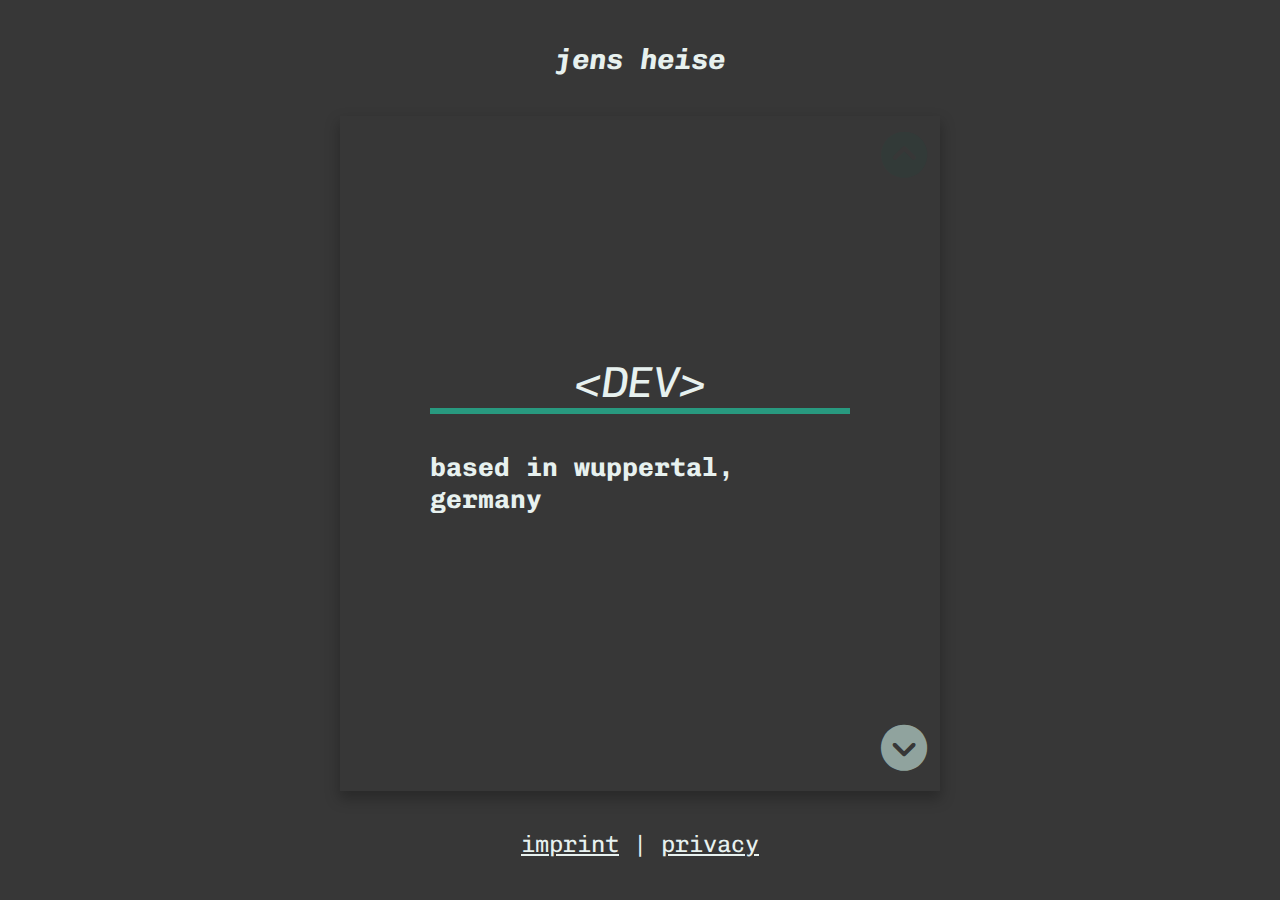
<file: index.html>
<!DOCTYPE html>
<html lang="en">
    <head>
        <title>jens heise - web dev</title>
        <meta name="viewport" content="width=device-width, initial-scale=1" />
        <link rel="stylesheet" href="./style.css" />
        <link rel="stylesheet" href="./fontawesome/css/fontawesome.min.css" />
        <link rel="stylesheet" href="./fontawesome/css/brands.min.css" />
        <link rel="stylesheet" href="./fontawesome/css/solid.min.css" />
    </head>
    <body>
        <header>
            <h1 class="title target-link" data-target="dev">jens heise</h1>
        </header>
        <div class="content-wrapper">
            <main class="content">
                <div id="dev" class="box">
                    <section class="center">
                        <h2>&lt;DEV&gt;</h2>
                        <h4>based in wuppertal, germany</h4>
                        <p></p>
                    </section>
                </div>
                <div id="student" class="box">
                    <section class="center">
                        <h2>&lt;STUDENT&gt;</h2>
                        <h4>constantly exploring</h4>
                        <p>
                            i'm currently on the way to my bachelor's degree.
                            <br/>
                            <br/>
                            i've always loved to experiment with new technologies and still do to this day.
                        </p>
                        <section class="logos">
                            <a target="_blank" href="https://rust-lang.org"><i class="logo fa-brands fa-rust"></i></a>
                            <a target="_blank" href="https://vuejs.org"><i class="logo fa-brands fa-vuejs"></i></a>
                            <a target="_blank" href="https://docker.com"><i class="logo fa-brands fa-docker"></i></a>
                        </section>
                    </section>
                </div>
                <div id="web-dev" class="box">
                    <section class="center">
                        <h2>&lt;WEB DEV&gt;</h2>
                        <p>
                            i'm working as a backend developer at <a target="_blank" href="https://web-fabric.de">web fabric gmbh</a>
                        </p>
                        <section class="logos">
                            <a target="_blank" href="https://php.net"><i class="logo fa-brands fa-php"></i></a>
                            <a target="_blank" href="https://symfony.com"><i class="logo fa-brands fa-symfony"></i></a>
                            <a target="_blank" href="https://shopware.com"><i class="logo fa-brands fa-shopware"></i></a>
                            <a target="_blank" href="https://developer.mozilla.org/en-US/docs/Web/JavaScript"><i class="logo fa-brands fa-square-js"></i></a>
                        </section>
                    </section>
                </div>
                <div id="contact" class="box">
                    <section class="center">
                        <h2>&lt;CONTACT&gt;</h2>
                        <p>
                            say hello at <a href="mailto:web@jensheise.com">web@jensheise.com</a>
                        </p>
                    </section>
                </div>
                <div id="imprint" class="box">
                    <section class="center">
                        <h2>&lt;IMPRINT&gt;</h2>
                        <p>
                            jens heise<br/>
                            <span class="small"><a href="mailto:web@jensheise.com">web@jensheise.com</a></span>
                            <hr/>
                            <span class="small">friedrich-engels-allee 332</span>
                            <span class="small">42283 wuppertal</span>
                        </p>
                    </section>
                </div>
                <div id="privacy" class="box">
                    <section class="center">
                        <h2>&lt;PRIVACY&gt;</h2>
                        <p>
                            this site does not use any cookies or advanced tracking methods.<br/>
                            all pretty much down-to-earth stuff and nothing third party except hosting.<br/>
                            however, if you're concerned please see the <a href="./privacy_policy.html">privacy policy</a>.
                        </p>
                    </section>
                </div>
            </main>
            <div class="arrows">
                <div class="arrow arrow-up">
                    <i class="fa-solid fa-circle-chevron-up"></i>
                </div>
                <div class="arrow arrow-down">
                    <i class="fa-solid fa-circle-chevron-down"></i>
                </div>
            </div>
        </div>
        <footer>
            <section class="links">
                <a class="target-link" data-target="imprint">imprint</a>
                <span class="spacer">|</span>
                <a class="target-link" data-target="privacy">privacy</a>
            </section>
        </footer>
        <script type="text/javascript" src="./main.js"></script>
    </body>
</html>
</file>
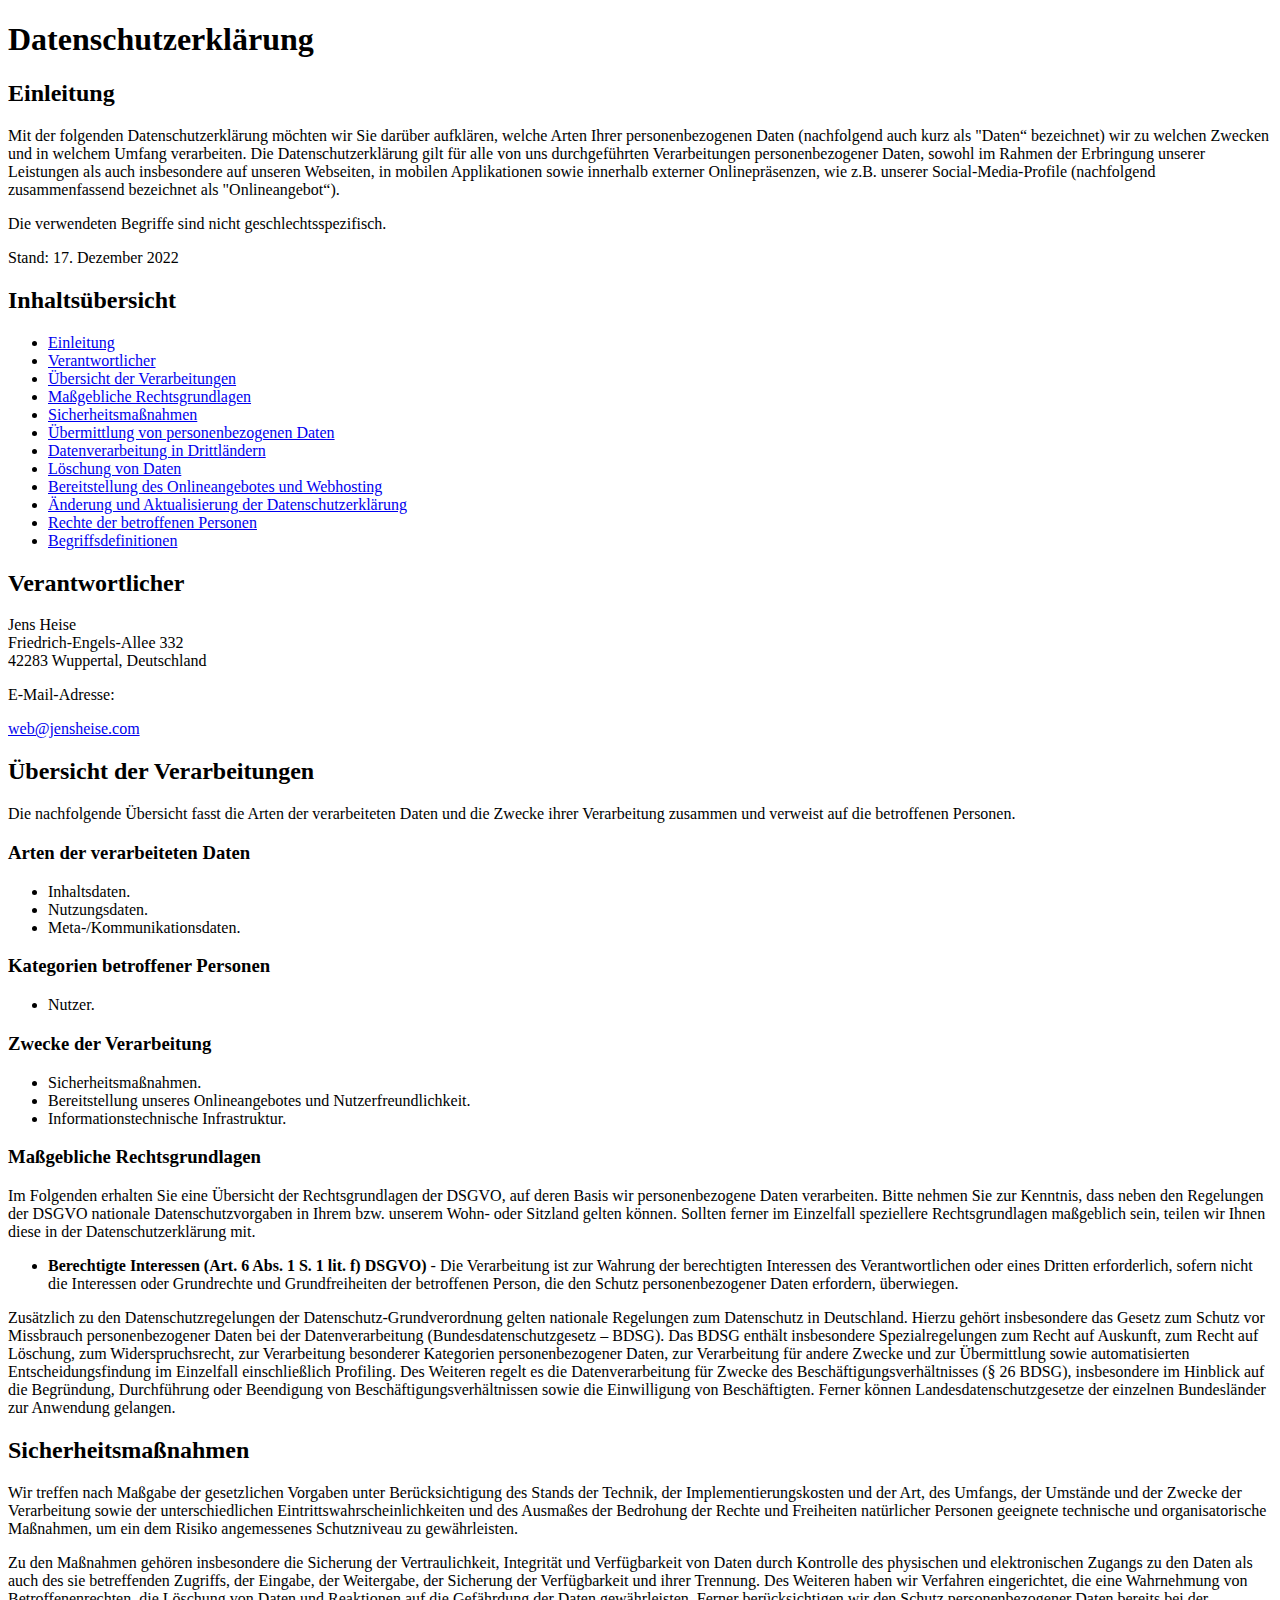
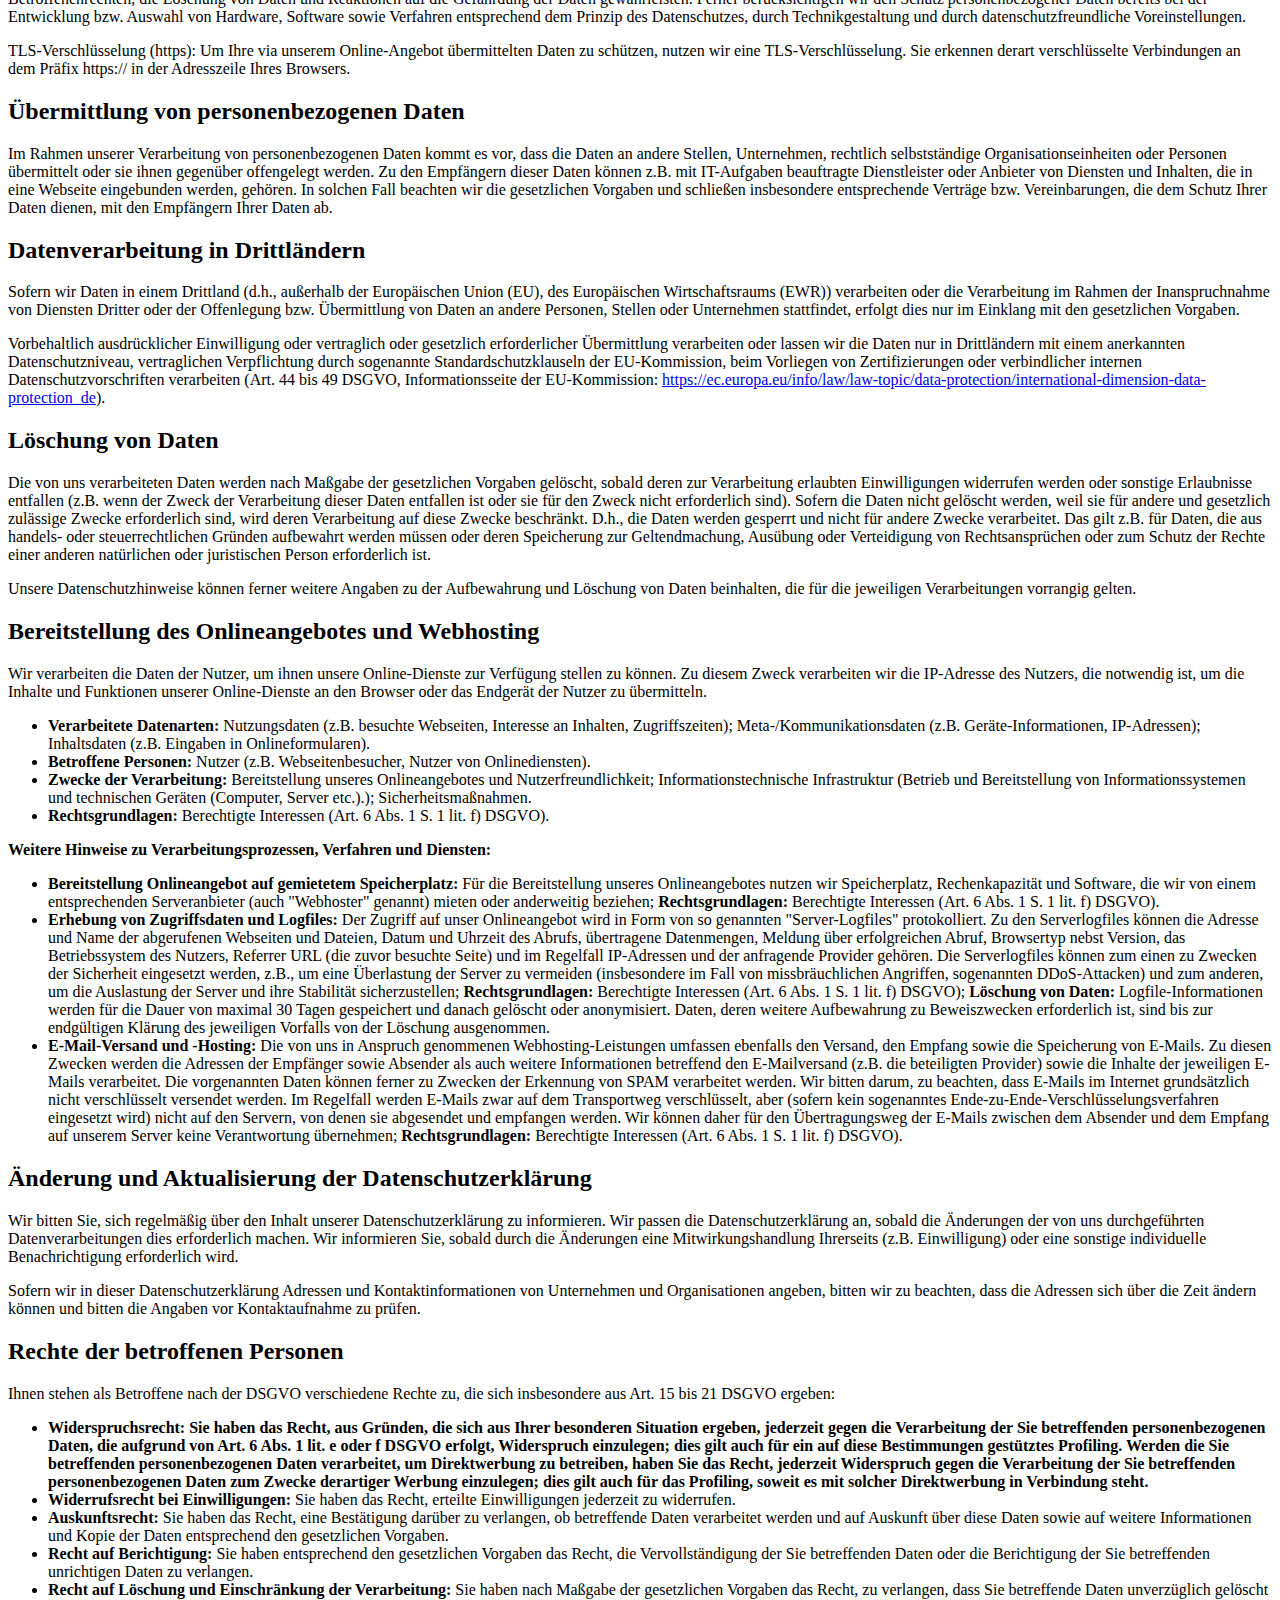
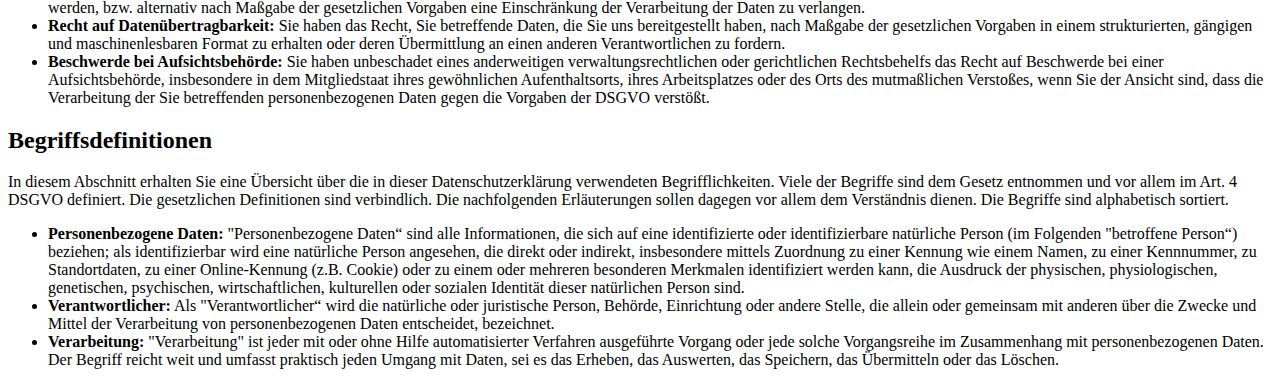
<file: privacy_policy.html>
<!DOCTYPE html>
<html lang="de">
    <head>
        <title>jens heise - privacy policy</title>
    </head>
    <body>
        <h1>Datenschutzerklärung</h1>
        <h2 id="m14">Einleitung</h2>
        <p>Mit der folgenden Datenschutzerklärung möchten wir Sie darüber aufklären, welche Arten Ihrer personenbezogenen Daten (nachfolgend auch kurz als "Daten“ bezeichnet) wir zu welchen Zwecken und in welchem Umfang verarbeiten. Die Datenschutzerklärung gilt für alle von uns durchgeführten Verarbeitungen personenbezogener Daten, sowohl im Rahmen der Erbringung unserer Leistungen als auch insbesondere auf unseren Webseiten, in mobilen Applikationen sowie innerhalb externer Onlinepräsenzen, wie z.B. unserer Social-Media-Profile (nachfolgend zusammenfassend bezeichnet als "Onlineangebot“).</p>
        <p>Die verwendeten Begriffe sind nicht geschlechtsspezifisch.</p>
        <p>Stand: 17. Dezember 2022</p>
        <h2>Inhaltsübersicht</h2>
        <ul class="index">
            <li><a class="index-link" href="#m14">Einleitung</a></li>
            <li><a class="index-link" href="#m3">Verantwortlicher</a></li>
            <li><a class="index-link" href="#mOverview">Übersicht der Verarbeitungen</a></li>
            <li><a class="index-link" href="#m13">Maßgebliche Rechtsgrundlagen</a></li>
            <li><a class="index-link" href="#m27">Sicherheitsmaßnahmen</a></li>
            <li><a class="index-link" href="#m25">Übermittlung von personenbezogenen Daten</a></li>
            <li><a class="index-link" href="#m24">Datenverarbeitung in Drittländern</a></li>
            <li><a class="index-link" href="#m12">Löschung von Daten</a></li>
            <li><a class="index-link" href="#m225">Bereitstellung des Onlineangebotes und Webhosting</a></li>
            <li><a class="index-link" href="#m15">Änderung und Aktualisierung der Datenschutzerklärung</a></li>
            <li><a class="index-link" href="#m10">Rechte der betroffenen Personen</a></li>
            <li><a class="index-link" href="#m42">Begriffsdefinitionen</a></li>
        </ul>
        <h2 id="m3">Verantwortlicher</h2>
        <p>
            Jens Heise<br>
            Friedrich-Engels-Allee 332<br>
            42283 Wuppertal, Deutschland
        </p>
        E-Mail-Adresse: 
        <p><a href="mailto:web@jensheise.com">web@jensheise.com</a></p>
        <h2 id="mOverview">Übersicht der Verarbeitungen</h2>
        <p>Die nachfolgende Übersicht fasst die Arten der verarbeiteten Daten und die Zwecke ihrer Verarbeitung zusammen und verweist auf die betroffenen Personen.</p>
        <h3>Arten der verarbeiteten Daten</h3>
        <ul>
            <li>Inhaltsdaten.</li>
            <li>Nutzungsdaten.</li>
            <li>Meta-/Kommunikationsdaten.</li>
        </ul>
        <h3>Kategorien betroffener Personen</h3>
        <ul>
            <li>Nutzer.</li>
        </ul>
        <h3>Zwecke der Verarbeitung</h3>
        <ul>
            <li>Sicherheitsmaßnahmen.</li>
            <li>Bereitstellung unseres Onlineangebotes und Nutzerfreundlichkeit.</li>
            <li>Informationstechnische Infrastruktur.</li>
        </ul>
        <h3 id="m13">Maßgebliche Rechtsgrundlagen</h3>
        <p>Im Folgenden erhalten Sie eine Übersicht der Rechtsgrundlagen der DSGVO, auf deren Basis wir personenbezogene Daten verarbeiten. Bitte nehmen Sie zur Kenntnis, dass neben den Regelungen der DSGVO nationale Datenschutzvorgaben in Ihrem bzw. unserem Wohn- oder Sitzland gelten können. Sollten ferner im Einzelfall speziellere Rechtsgrundlagen maßgeblich sein, teilen wir Ihnen diese in der Datenschutzerklärung mit.</p>
        <ul>
            <li><strong>Berechtigte Interessen (Art. 6 Abs. 1 S. 1 lit. f) DSGVO)</strong> - Die Verarbeitung ist zur Wahrung der berechtigten Interessen des Verantwortlichen oder eines Dritten erforderlich, sofern nicht die Interessen oder Grundrechte und Grundfreiheiten der betroffenen Person, die den Schutz personenbezogener Daten erfordern, überwiegen.</li>
        </ul>
        <p>Zusätzlich zu den Datenschutzregelungen der Datenschutz-Grundverordnung gelten nationale Regelungen zum Datenschutz in Deutschland. Hierzu gehört insbesondere das Gesetz zum Schutz vor Missbrauch personenbezogener Daten bei der Datenverarbeitung (Bundesdatenschutzgesetz – BDSG). Das BDSG enthält insbesondere Spezialregelungen zum Recht auf Auskunft, zum Recht auf Löschung, zum Widerspruchsrecht, zur Verarbeitung besonderer Kategorien personenbezogener Daten, zur Verarbeitung für andere Zwecke und zur Übermittlung sowie automatisierten Entscheidungsfindung im Einzelfall einschließlich Profiling. Des Weiteren regelt es die Datenverarbeitung für Zwecke des Beschäftigungsverhältnisses (§ 26 BDSG), insbesondere im Hinblick auf die Begründung, Durchführung oder Beendigung von Beschäftigungsverhältnissen sowie die Einwilligung von Beschäftigten. Ferner können Landesdatenschutzgesetze der einzelnen Bundesländer zur Anwendung gelangen.</p>
        <h2 id="m27">Sicherheitsmaßnahmen</h2>
        <p>Wir treffen nach Maßgabe der gesetzlichen Vorgaben unter Berücksichtigung des Stands der Technik, der Implementierungskosten und der Art, des Umfangs, der Umstände und der Zwecke der Verarbeitung sowie der unterschiedlichen Eintrittswahrscheinlichkeiten und des Ausmaßes der Bedrohung der Rechte und Freiheiten natürlicher Personen geeignete technische und organisatorische Maßnahmen, um ein dem Risiko angemessenes Schutzniveau zu gewährleisten.</p>
        <p>Zu den Maßnahmen gehören insbesondere die Sicherung der Vertraulichkeit, Integrität und Verfügbarkeit von Daten durch Kontrolle des physischen und elektronischen Zugangs zu den Daten als auch des sie betreffenden Zugriffs, der Eingabe, der Weitergabe, der Sicherung der Verfügbarkeit und ihrer Trennung. Des Weiteren haben wir Verfahren eingerichtet, die eine Wahrnehmung von Betroffenenrechten, die Löschung von Daten und Reaktionen auf die Gefährdung der Daten gewährleisten. Ferner berücksichtigen wir den Schutz personenbezogener Daten bereits bei der Entwicklung bzw. Auswahl von Hardware, Software sowie Verfahren entsprechend dem Prinzip des Datenschutzes, durch Technikgestaltung und durch datenschutzfreundliche Voreinstellungen.</p>
        <p>TLS-Verschlüsselung (https): Um Ihre via unserem Online-Angebot übermittelten Daten zu schützen, nutzen wir eine TLS-Verschlüsselung. Sie erkennen derart verschlüsselte Verbindungen an dem Präfix https:// in der Adresszeile Ihres Browsers.</p>
        <h2 id="m25">Übermittlung von personenbezogenen Daten</h2>
        <p>Im Rahmen unserer Verarbeitung von personenbezogenen Daten kommt es vor, dass die Daten an andere Stellen, Unternehmen, rechtlich selbstständige Organisationseinheiten oder Personen übermittelt oder sie ihnen gegenüber offengelegt werden. Zu den Empfängern dieser Daten können z.B. mit IT-Aufgaben beauftragte Dienstleister oder Anbieter von Diensten und Inhalten, die in eine Webseite eingebunden werden, gehören. In solchen Fall beachten wir die gesetzlichen Vorgaben und schließen insbesondere entsprechende Verträge bzw. Vereinbarungen, die dem Schutz Ihrer Daten dienen, mit den Empfängern Ihrer Daten ab.</p>
        <h2 id="m24">Datenverarbeitung in Drittländern</h2>
        <p>Sofern wir Daten in einem Drittland (d.h., außerhalb der Europäischen Union (EU), des Europäischen Wirtschaftsraums (EWR)) verarbeiten oder die Verarbeitung im Rahmen der Inanspruchnahme von Diensten Dritter oder der Offenlegung bzw. Übermittlung von Daten an andere Personen, Stellen oder Unternehmen stattfindet, erfolgt dies nur im Einklang mit den gesetzlichen Vorgaben. </p>
        <p>Vorbehaltlich ausdrücklicher Einwilligung oder vertraglich oder gesetzlich erforderlicher Übermittlung verarbeiten oder lassen wir die Daten nur in Drittländern mit einem anerkannten Datenschutzniveau, vertraglichen Verpflichtung durch sogenannte Standardschutzklauseln der EU-Kommission, beim Vorliegen von Zertifizierungen oder verbindlicher internen Datenschutzvorschriften verarbeiten (Art. 44 bis 49 DSGVO, Informationsseite der EU-Kommission: <a href="https://ec.europa.eu/info/law/law-topic/data-protection/international-dimension-data-protection_de" target="_blank">https://ec.europa.eu/info/law/law-topic/data-protection/international-dimension-data-protection_de</a>).</p>
        <h2 id="m12">Löschung von Daten</h2>
        <p>Die von uns verarbeiteten Daten werden nach Maßgabe der gesetzlichen Vorgaben gelöscht, sobald deren zur Verarbeitung erlaubten Einwilligungen widerrufen werden oder sonstige Erlaubnisse entfallen (z.B. wenn der Zweck der Verarbeitung dieser Daten entfallen ist oder sie für den Zweck nicht erforderlich sind). Sofern die Daten nicht gelöscht werden, weil sie für andere und gesetzlich zulässige Zwecke erforderlich sind, wird deren Verarbeitung auf diese Zwecke beschränkt. D.h., die Daten werden gesperrt und nicht für andere Zwecke verarbeitet. Das gilt z.B. für Daten, die aus handels- oder steuerrechtlichen Gründen aufbewahrt werden müssen oder deren Speicherung zur Geltendmachung, Ausübung oder Verteidigung von Rechtsansprüchen oder zum Schutz der Rechte einer anderen natürlichen oder juristischen Person erforderlich ist. </p>
        <p>Unsere Datenschutzhinweise können ferner weitere Angaben zu der Aufbewahrung und Löschung von Daten beinhalten, die für die jeweiligen Verarbeitungen vorrangig gelten.</p>
        <h2 id="m225">Bereitstellung des Onlineangebotes und Webhosting</h2>
        <p>Wir verarbeiten die Daten der Nutzer, um ihnen unsere Online-Dienste zur Verfügung stellen zu können. Zu diesem Zweck verarbeiten wir die IP-Adresse des Nutzers, die notwendig ist, um die Inhalte und Funktionen unserer Online-Dienste an den Browser oder das Endgerät der Nutzer zu übermitteln.</p>
        <ul class="m-elements">
            <li><strong>Verarbeitete Datenarten:</strong> Nutzungsdaten (z.B. besuchte Webseiten, Interesse an Inhalten, Zugriffszeiten); Meta-/Kommunikationsdaten (z.B. Geräte-Informationen, IP-Adressen); Inhaltsdaten (z.B. Eingaben in Onlineformularen).</li>
            <li><strong>Betroffene Personen:</strong> Nutzer (z.B. Webseitenbesucher, Nutzer von Onlinediensten).</li>
            <li><strong>Zwecke der Verarbeitung:</strong> Bereitstellung unseres Onlineangebotes und Nutzerfreundlichkeit; Informationstechnische Infrastruktur (Betrieb und Bereitstellung von Informationssystemen und technischen Geräten (Computer, Server etc.).); Sicherheitsmaßnahmen.</li>
            <li><strong>Rechtsgrundlagen:</strong> Berechtigte Interessen (Art. 6 Abs. 1 S. 1 lit. f) DSGVO).</li>
        </ul>
        <p><strong>Weitere Hinweise zu Verarbeitungsprozessen, Verfahren und Diensten:</strong></p>
        <ul class="m-elements">
            <li><strong>Bereitstellung Onlineangebot auf gemietetem Speicherplatz: </strong>Für die Bereitstellung unseres Onlineangebotes nutzen wir Speicherplatz, Rechenkapazität und Software, die wir von einem entsprechenden Serveranbieter (auch "Webhoster" genannt) mieten oder anderweitig beziehen; <strong>Rechtsgrundlagen:</strong> Berechtigte Interessen (Art. 6 Abs. 1 S. 1 lit. f) DSGVO).</li>
            <li><strong>Erhebung von Zugriffsdaten und Logfiles: </strong>Der Zugriff auf unser Onlineangebot wird in Form von so genannten "Server-Logfiles" protokolliert. Zu den Serverlogfiles können die Adresse und Name der abgerufenen Webseiten und Dateien, Datum und Uhrzeit des Abrufs, übertragene Datenmengen, Meldung über erfolgreichen Abruf, Browsertyp nebst Version, das Betriebssystem des Nutzers, Referrer URL (die zuvor besuchte Seite) und im Regelfall IP-Adressen und der anfragende Provider gehören.
                Die Serverlogfiles können zum einen zu Zwecken der Sicherheit eingesetzt werden, z.B., um eine Überlastung der Server zu vermeiden (insbesondere im Fall von missbräuchlichen Angriffen, sogenannten DDoS-Attacken) und zum anderen, um die Auslastung der Server und ihre Stabilität sicherzustellen; <strong>Rechtsgrundlagen:</strong> Berechtigte Interessen (Art. 6 Abs. 1 S. 1 lit. f) DSGVO); <strong>Löschung von Daten:</strong> Logfile-Informationen werden für die Dauer von maximal 30 Tagen gespeichert und danach gelöscht oder anonymisiert. Daten, deren weitere Aufbewahrung zu Beweiszwecken erforderlich ist, sind bis zur endgültigen Klärung des jeweiligen Vorfalls von der Löschung ausgenommen.
            </li>
            <li><strong>E-Mail-Versand und -Hosting: </strong>Die von uns in Anspruch genommenen Webhosting-Leistungen umfassen ebenfalls den Versand, den Empfang sowie die Speicherung von E-Mails. Zu diesen Zwecken werden die Adressen der Empfänger sowie Absender als auch weitere Informationen betreffend den E-Mailversand (z.B. die beteiligten Provider) sowie die Inhalte der jeweiligen E-Mails verarbeitet. Die vorgenannten Daten können ferner zu Zwecken der Erkennung von SPAM verarbeitet werden. Wir bitten darum, zu beachten, dass E-Mails im Internet grundsätzlich nicht verschlüsselt versendet werden. Im Regelfall werden E-Mails zwar auf dem Transportweg verschlüsselt, aber (sofern kein sogenanntes Ende-zu-Ende-Verschlüsselungsverfahren eingesetzt wird) nicht auf den Servern, von denen sie abgesendet und empfangen werden. Wir können daher für den Übertragungsweg der E-Mails zwischen dem Absender und dem Empfang auf unserem Server keine Verantwortung übernehmen; <strong>Rechtsgrundlagen:</strong> Berechtigte Interessen (Art. 6 Abs. 1 S. 1 lit. f) DSGVO).</li>
        </ul>
        <h2 id="m15">Änderung und Aktualisierung der Datenschutzerklärung</h2>
        <p>Wir bitten Sie, sich regelmäßig über den Inhalt unserer Datenschutzerklärung zu informieren. Wir passen die Datenschutzerklärung an, sobald die Änderungen der von uns durchgeführten Datenverarbeitungen dies erforderlich machen. Wir informieren Sie, sobald durch die Änderungen eine Mitwirkungshandlung Ihrerseits (z.B. Einwilligung) oder eine sonstige individuelle Benachrichtigung erforderlich wird.</p>
        <p>Sofern wir in dieser Datenschutzerklärung Adressen und Kontaktinformationen von Unternehmen und Organisationen angeben, bitten wir zu beachten, dass die Adressen sich über die Zeit ändern können und bitten die Angaben vor Kontaktaufnahme zu prüfen.</p>
        <h2 id="m10">Rechte der betroffenen Personen</h2>
        <p>Ihnen stehen als Betroffene nach der DSGVO verschiedene Rechte zu, die sich insbesondere aus Art. 15 bis 21 DSGVO ergeben:</p>
        <ul>
            <li><strong>Widerspruchsrecht: Sie haben das Recht, aus Gründen, die sich aus Ihrer besonderen Situation ergeben, jederzeit gegen die Verarbeitung der Sie betreffenden personenbezogenen Daten, die aufgrund von Art. 6 Abs. 1 lit. e oder f DSGVO erfolgt, Widerspruch einzulegen; dies gilt auch für ein auf diese Bestimmungen gestütztes Profiling. Werden die Sie betreffenden personenbezogenen Daten verarbeitet, um Direktwerbung zu betreiben, haben Sie das Recht, jederzeit Widerspruch gegen die Verarbeitung der Sie betreffenden personenbezogenen Daten zum Zwecke derartiger Werbung einzulegen; dies gilt auch für das Profiling, soweit es mit solcher Direktwerbung in Verbindung steht.</strong></li>
            <li><strong>Widerrufsrecht bei Einwilligungen:</strong> Sie haben das Recht, erteilte Einwilligungen jederzeit zu widerrufen.</li>
            <li><strong>Auskunftsrecht:</strong> Sie haben das Recht, eine Bestätigung darüber zu verlangen, ob betreffende Daten verarbeitet werden und auf Auskunft über diese Daten sowie auf weitere Informationen und Kopie der Daten entsprechend den gesetzlichen Vorgaben.</li>
            <li><strong>Recht auf Berichtigung:</strong> Sie haben entsprechend den gesetzlichen Vorgaben das Recht, die Vervollständigung der Sie betreffenden Daten oder die Berichtigung der Sie betreffenden unrichtigen Daten zu verlangen.</li>
            <li><strong>Recht auf Löschung und Einschränkung der Verarbeitung:</strong> Sie haben nach Maßgabe der gesetzlichen Vorgaben das Recht, zu verlangen, dass Sie betreffende Daten unverzüglich gelöscht werden, bzw. alternativ nach Maßgabe der gesetzlichen Vorgaben eine Einschränkung der Verarbeitung der Daten zu verlangen.</li>
            <li><strong>Recht auf Datenübertragbarkeit:</strong> Sie haben das Recht, Sie betreffende Daten, die Sie uns bereitgestellt haben, nach Maßgabe der gesetzlichen Vorgaben in einem strukturierten, gängigen und maschinenlesbaren Format zu erhalten oder deren Übermittlung an einen anderen Verantwortlichen zu fordern.</li>
            <li><strong>Beschwerde bei Aufsichtsbehörde:</strong> Sie haben unbeschadet eines anderweitigen verwaltungsrechtlichen oder gerichtlichen Rechtsbehelfs das Recht auf Beschwerde bei einer Aufsichtsbehörde, insbesondere in dem Mitgliedstaat ihres gewöhnlichen Aufenthaltsorts, ihres Arbeitsplatzes oder des Orts des mutmaßlichen Verstoßes, wenn Sie der Ansicht sind, dass die Verarbeitung der Sie betreffenden personenbezogenen Daten gegen die Vorgaben der DSGVO verstößt.</li>
        </ul>
        <h2 id="m42">Begriffsdefinitionen</h2>
        <p>In diesem Abschnitt erhalten Sie eine Übersicht über die in dieser Datenschutzerklärung verwendeten Begrifflichkeiten. Viele der Begriffe sind dem Gesetz entnommen und vor allem im Art. 4 DSGVO definiert. Die gesetzlichen Definitionen sind verbindlich. Die nachfolgenden Erläuterungen sollen dagegen vor allem dem Verständnis dienen. Die Begriffe sind alphabetisch sortiert.</p>
        <ul class="glossary">
            <li><strong>Personenbezogene Daten:</strong> "Personenbezogene Daten“ sind alle Informationen, die sich auf eine identifizierte oder identifizierbare natürliche Person (im Folgenden "betroffene Person“) beziehen; als identifizierbar wird eine natürliche Person angesehen, die direkt oder indirekt, insbesondere mittels Zuordnung zu einer Kennung wie einem Namen, zu einer Kennnummer, zu Standortdaten, zu einer Online-Kennung (z.B. Cookie) oder zu einem oder mehreren besonderen Merkmalen identifiziert werden kann, die Ausdruck der physischen, physiologischen, genetischen, psychischen, wirtschaftlichen, kulturellen oder sozialen Identität dieser natürlichen Person sind. </li>
            <li><strong>Verantwortlicher:</strong> Als "Verantwortlicher“ wird die natürliche oder juristische Person, Behörde, Einrichtung oder andere Stelle, die allein oder gemeinsam mit anderen über die Zwecke und Mittel der Verarbeitung von personenbezogenen Daten entscheidet, bezeichnet. </li>
            <li><strong>Verarbeitung:</strong> "Verarbeitung" ist jeder mit oder ohne Hilfe automatisierter Verfahren ausgeführte Vorgang oder jede solche Vorgangsreihe im Zusammenhang mit personenbezogenen Daten. Der Begriff reicht weit und umfasst praktisch jeden Umgang mit Daten, sei es das Erheben, das Auswerten, das Speichern, das Übermitteln oder das Löschen. </li>
        </ul>
    </body>
</html>
</file>
<file: style.css>
@font-face {
    font-family: 'Chivo Mono';
    src: url('./chivo_mono/ChivoMono-VariableFont_wght.ttf');
    font-style: normal;
}

@font-face {
    font-family: 'Chivo Mono';
    src: url('./chivo_mono/ChivoMono-Italic-VariableFont_wght.ttf');
    font-style: italic;
}

:root {
    --primary: rgb(40, 153, 127);
    --dimmed-primary: rgba(20, 82, 67, 0.15);
    --secondary: rgba(169, 194, 187, 0.8);
    --secondary-activated: rgb(186, 213, 206);
    --background: #373737;
    --text: #e7f1ef;
    font-size: 2rem;
}

body {
    align-items: center;
    background-color: var(--background);
    color: var(--text);
    display: flex;
    flex-direction: column;
    font-family: 'Chivo Mono', 'Consolas', sans-serif;
    font-style: normal;
    justify-content: center;
    margin: 0;
    min-height: 100vh;
    row-gap: 1.5rem;
    width: 100vw;
}

a {
    color: var(--text);
    cursor: pointer;
    text-decoration: underline;
}

span.small {
    font-size: 0.75rem;
}

header, footer {}

header {}

footer {
    font-size: 0.9rem;
}

.title {
    cursor: pointer;
    font-size: 1.1rem;
    font-style: italic;
    font-weight: bold;
    margin: 0;
}

.content-wrapper {
    position: relative;
}

.content::-webkit-scrollbar {
    width: 0;
}

.content {
    box-shadow: 0px 7px 13px 1px rgba(0, 0, 0, 0.25);
    height: 75vh;
    max-width: 600px;
    -ms-overflow-style: none;
    overflow-x: hidden;
    overflow-y: scroll;
    position: relative;
    scrollbar-width: none;
    scroll-snap-type: y mandatory;
    transition: transform ease 200ms, box-shadow ease 200ms;
    width: 80vw;
}

.content.down {
    transform: translate(0, 0.2rem) scale(0.985);
    box-shadow: 0px 5px 10px 0px rgba(0, 0, 0, 0.5);
}

.box {
    -webkit-box-sizing: border-box;
    -moz-box-sizing: border-box;   
    box-sizing: border-box;
    display: grid;
    height: 100%;
    margin: 0;
    max-height: 100%;
    max-width: 100%;
    padding: 1rem 0.75rem;
    place-items: center;
    position: relative;
    scroll-snap-align: start;
    width: 100%;
}

.box h2 {
    border-bottom: 0.25rem solid var(--primary);
    font-size: 1.65rem;
    font-style: italic;
    font-weight: normal;
    margin-top: 0;
    text-align: center;
}

.center {
    max-width: 75%;
}

.logos { 
    display: flex;
    flex-wrap: wrap;
    gap: 0.25rem;
    justify-content: space-between;
}

.logo {
    font-size: 1.9rem;
}

.arrow {
    color: var(--dimmed-primary);
    font-size: 1.75rem;
    position: absolute;
    right: 0.5rem;
    transition: color ease 300ms, transform ease 150ms;
}

.arrow.down {
    transform: translate(0, 0.1rem) scale(0.9);
}

.arrow-up {
    top: 0.5rem;
}

.arrow-down {
    bottom: 0.5rem;
}

.arrow-active {
    color: var(--secondary);
    cursor: pointer;
}

.arrow-active:hover {
    color: var(--secondary-activated);
}

@media screen and ((max-width: 700px) or (max-height: 900px)) {
    :root {
        font-size: 1.65rem;
    }
}

@media screen and (max-width: 650px) and (max-height: 875px) {
    :root {
        font-size: 1.35rem;
    }
    .content {
        height: 70vh;
    }
    .arrow {
        font-size: 2.25rem;
    }
}

@media screen and (max-width: 650px) and (max-height: 700px) {
    :root {
        font-size: 1.25rem;
    }
}

@media screen and (max-height: 720px) {
    :root {
        font-size: 1.3rem;
    }
    .content {
        height: 65vh;
    }
}

@media screen and (max-height: 645px) {
    :root {
        font-size: 1.2rem;
    }
    .content {
        height: 60vh;
    }
}

/* mini iphones */
@media screen and (max-width: 500px) {
    :root {
        font-size: 1.15rem;
    }
}

/* iphone se */
@media screen and (max-width: 400px) and (max-height: 750px) {
    :root {
        font-size: 0.95rem;
    }
}
</file>
<file: fontawesome/css/brands.min.css>
/*!
 * Font Awesome Free 6.2.1 by @fontawesome - https://fontawesome.com
 * License - https://fontawesome.com/license/free (Icons: CC BY 4.0, Fonts: SIL OFL 1.1, Code: MIT License)
 * Copyright 2022 Fonticons, Inc.
 */
:host,:root{--fa-style-family-brands:"Font Awesome 6 Brands";--fa-font-brands:normal 400 1em/1 "Font Awesome 6 Brands"}@font-face{font-family:"Font Awesome 6 Brands";font-style:normal;font-weight:400;font-display:block;src:url(../webfonts/fa-brands-400.woff2) format("woff2"),url(../webfonts/fa-brands-400.ttf) format("truetype")}.fa-brands,.fab{font-weight:400}.fa-monero:before{content:"\f3d0"}.fa-hooli:before{content:"\f427"}.fa-yelp:before{content:"\f1e9"}.fa-cc-visa:before{content:"\f1f0"}.fa-lastfm:before{content:"\f202"}.fa-shopware:before{content:"\f5b5"}.fa-creative-commons-nc:before{content:"\f4e8"}.fa-aws:before{content:"\f375"}.fa-redhat:before{content:"\f7bc"}.fa-yoast:before{content:"\f2b1"}.fa-cloudflare:before{content:"\e07d"}.fa-ups:before{content:"\f7e0"}.fa-wpexplorer:before{content:"\f2de"}.fa-dyalog:before{content:"\f399"}.fa-bity:before{content:"\f37a"}.fa-stackpath:before{content:"\f842"}.fa-buysellads:before{content:"\f20d"}.fa-first-order:before{content:"\f2b0"}.fa-modx:before{content:"\f285"}.fa-guilded:before{content:"\e07e"}.fa-vnv:before{content:"\f40b"}.fa-js-square:before,.fa-square-js:before{content:"\f3b9"}.fa-microsoft:before{content:"\f3ca"}.fa-qq:before{content:"\f1d6"}.fa-orcid:before{content:"\f8d2"}.fa-java:before{content:"\f4e4"}.fa-invision:before{content:"\f7b0"}.fa-creative-commons-pd-alt:before{content:"\f4ed"}.fa-centercode:before{content:"\f380"}.fa-glide-g:before{content:"\f2a6"}.fa-drupal:before{content:"\f1a9"}.fa-hire-a-helper:before{content:"\f3b0"}.fa-creative-commons-by:before{content:"\f4e7"}.fa-unity:before{content:"\e049"}.fa-whmcs:before{content:"\f40d"}.fa-rocketchat:before{content:"\f3e8"}.fa-vk:before{content:"\f189"}.fa-untappd:before{content:"\f405"}.fa-mailchimp:before{content:"\f59e"}.fa-css3-alt:before{content:"\f38b"}.fa-reddit-square:before,.fa-square-reddit:before{content:"\f1a2"}.fa-vimeo-v:before{content:"\f27d"}.fa-contao:before{content:"\f26d"}.fa-square-font-awesome:before{content:"\e5ad"}.fa-deskpro:before{content:"\f38f"}.fa-sistrix:before{content:"\f3ee"}.fa-instagram-square:before,.fa-square-instagram:before{content:"\e055"}.fa-battle-net:before{content:"\f835"}.fa-the-red-yeti:before{content:"\f69d"}.fa-hacker-news-square:before,.fa-square-hacker-news:before{content:"\f3af"}.fa-edge:before{content:"\f282"}.fa-napster:before{content:"\f3d2"}.fa-snapchat-square:before,.fa-square-snapchat:before{content:"\f2ad"}.fa-google-plus-g:before{content:"\f0d5"}.fa-artstation:before{content:"\f77a"}.fa-markdown:before{content:"\f60f"}.fa-sourcetree:before{content:"\f7d3"}.fa-google-plus:before{content:"\f2b3"}.fa-diaspora:before{content:"\f791"}.fa-foursquare:before{content:"\f180"}.fa-stack-overflow:before{content:"\f16c"}.fa-github-alt:before{content:"\f113"}.fa-phoenix-squadron:before{content:"\f511"}.fa-pagelines:before{content:"\f18c"}.fa-algolia:before{content:"\f36c"}.fa-red-river:before{content:"\f3e3"}.fa-creative-commons-sa:before{content:"\f4ef"}.fa-safari:before{content:"\f267"}.fa-google:before{content:"\f1a0"}.fa-font-awesome-alt:before,.fa-square-font-awesome-stroke:before{content:"\f35c"}.fa-atlassian:before{content:"\f77b"}.fa-linkedin-in:before{content:"\f0e1"}.fa-digital-ocean:before{content:"\f391"}.fa-nimblr:before{content:"\f5a8"}.fa-chromecast:before{content:"\f838"}.fa-evernote:before{content:"\f839"}.fa-hacker-news:before{content:"\f1d4"}.fa-creative-commons-sampling:before{content:"\f4f0"}.fa-adversal:before{content:"\f36a"}.fa-creative-commons:before{content:"\f25e"}.fa-watchman-monitoring:before{content:"\e087"}.fa-fonticons:before{content:"\f280"}.fa-weixin:before{content:"\f1d7"}.fa-shirtsinbulk:before{content:"\f214"}.fa-codepen:before{content:"\f1cb"}.fa-git-alt:before{content:"\f841"}.fa-lyft:before{content:"\f3c3"}.fa-rev:before{content:"\f5b2"}.fa-windows:before{content:"\f17a"}.fa-wizards-of-the-coast:before{content:"\f730"}.fa-square-viadeo:before,.fa-viadeo-square:before{content:"\f2aa"}.fa-meetup:before{content:"\f2e0"}.fa-centos:before{content:"\f789"}.fa-adn:before{content:"\f170"}.fa-cloudsmith:before{content:"\f384"}.fa-pied-piper-alt:before{content:"\f1a8"}.fa-dribbble-square:before,.fa-square-dribbble:before{content:"\f397"}.fa-codiepie:before{content:"\f284"}.fa-node:before{content:"\f419"}.fa-mix:before{content:"\f3cb"}.fa-steam:before{content:"\f1b6"}.fa-cc-apple-pay:before{content:"\f416"}.fa-scribd:before{content:"\f28a"}.fa-openid:before{content:"\f19b"}.fa-instalod:before{content:"\e081"}.fa-expeditedssl:before{content:"\f23e"}.fa-sellcast:before{content:"\f2da"}.fa-square-twitter:before,.fa-twitter-square:before{content:"\f081"}.fa-r-project:before{content:"\f4f7"}.fa-delicious:before{content:"\f1a5"}.fa-freebsd:before{content:"\f3a4"}.fa-vuejs:before{content:"\f41f"}.fa-accusoft:before{content:"\f369"}.fa-ioxhost:before{content:"\f208"}.fa-fonticons-fi:before{content:"\f3a2"}.fa-app-store:before{content:"\f36f"}.fa-cc-mastercard:before{content:"\f1f1"}.fa-itunes-note:before{content:"\f3b5"}.fa-golang:before{content:"\e40f"}.fa-kickstarter:before{content:"\f3bb"}.fa-grav:before{content:"\f2d6"}.fa-weibo:before{content:"\f18a"}.fa-uncharted:before{content:"\e084"}.fa-firstdraft:before{content:"\f3a1"}.fa-square-youtube:before,.fa-youtube-square:before{content:"\f431"}.fa-wikipedia-w:before{content:"\f266"}.fa-rendact:before,.fa-wpressr:before{content:"\f3e4"}.fa-angellist:before{content:"\f209"}.fa-galactic-republic:before{content:"\f50c"}.fa-nfc-directional:before{content:"\e530"}.fa-skype:before{content:"\f17e"}.fa-joget:before{content:"\f3b7"}.fa-fedora:before{content:"\f798"}.fa-stripe-s:before{content:"\f42a"}.fa-meta:before{content:"\e49b"}.fa-laravel:before{content:"\f3bd"}.fa-hotjar:before{content:"\f3b1"}.fa-bluetooth-b:before{content:"\f294"}.fa-sticker-mule:before{content:"\f3f7"}.fa-creative-commons-zero:before{content:"\f4f3"}.fa-hips:before{content:"\f452"}.fa-behance:before{content:"\f1b4"}.fa-reddit:before{content:"\f1a1"}.fa-discord:before{content:"\f392"}.fa-chrome:before{content:"\f268"}.fa-app-store-ios:before{content:"\f370"}.fa-cc-discover:before{content:"\f1f2"}.fa-wpbeginner:before{content:"\f297"}.fa-confluence:before{content:"\f78d"}.fa-mdb:before{content:"\f8ca"}.fa-dochub:before{content:"\f394"}.fa-accessible-icon:before{content:"\f368"}.fa-ebay:before{content:"\f4f4"}.fa-amazon:before{content:"\f270"}.fa-unsplash:before{content:"\e07c"}.fa-yarn:before{content:"\f7e3"}.fa-square-steam:before,.fa-steam-square:before{content:"\f1b7"}.fa-500px:before{content:"\f26e"}.fa-square-vimeo:before,.fa-vimeo-square:before{content:"\f194"}.fa-asymmetrik:before{content:"\f372"}.fa-font-awesome-flag:before,.fa-font-awesome-logo-full:before,.fa-font-awesome:before{content:"\f2b4"}.fa-gratipay:before{content:"\f184"}.fa-apple:before{content:"\f179"}.fa-hive:before{content:"\e07f"}.fa-gitkraken:before{content:"\f3a6"}.fa-keybase:before{content:"\f4f5"}.fa-apple-pay:before{content:"\f415"}.fa-padlet:before{content:"\e4a0"}.fa-amazon-pay:before{content:"\f42c"}.fa-github-square:before,.fa-square-github:before{content:"\f092"}.fa-stumbleupon:before{content:"\f1a4"}.fa-fedex:before{content:"\f797"}.fa-phoenix-framework:before{content:"\f3dc"}.fa-shopify:before{content:"\e057"}.fa-neos:before{content:"\f612"}.fa-hackerrank:before{content:"\f5f7"}.fa-researchgate:before{content:"\f4f8"}.fa-swift:before{content:"\f8e1"}.fa-angular:before{content:"\f420"}.fa-speakap:before{content:"\f3f3"}.fa-angrycreative:before{content:"\f36e"}.fa-y-combinator:before{content:"\f23b"}.fa-empire:before{content:"\f1d1"}.fa-envira:before{content:"\f299"}.fa-gitlab-square:before,.fa-square-gitlab:before{content:"\e5ae"}.fa-studiovinari:before{content:"\f3f8"}.fa-pied-piper:before{content:"\f2ae"}.fa-wordpress:before{content:"\f19a"}.fa-product-hunt:before{content:"\f288"}.fa-firefox:before{content:"\f269"}.fa-linode:before{content:"\f2b8"}.fa-goodreads:before{content:"\f3a8"}.fa-odnoklassniki-square:before,.fa-square-odnoklassniki:before{content:"\f264"}.fa-jsfiddle:before{content:"\f1cc"}.fa-sith:before{content:"\f512"}.fa-themeisle:before{content:"\f2b2"}.fa-page4:before{content:"\f3d7"}.fa-hashnode:before{content:"\e499"}.fa-react:before{content:"\f41b"}.fa-cc-paypal:before{content:"\f1f4"}.fa-squarespace:before{content:"\f5be"}.fa-cc-stripe:before{content:"\f1f5"}.fa-creative-commons-share:before{content:"\f4f2"}.fa-bitcoin:before{content:"\f379"}.fa-keycdn:before{content:"\f3ba"}.fa-opera:before{content:"\f26a"}.fa-itch-io:before{content:"\f83a"}.fa-umbraco:before{content:"\f8e8"}.fa-galactic-senate:before{content:"\f50d"}.fa-ubuntu:before{content:"\f7df"}.fa-draft2digital:before{content:"\f396"}.fa-stripe:before{content:"\f429"}.fa-houzz:before{content:"\f27c"}.fa-gg:before{content:"\f260"}.fa-dhl:before{content:"\f790"}.fa-pinterest-square:before,.fa-square-pinterest:before{content:"\f0d3"}.fa-xing:before{content:"\f168"}.fa-blackberry:before{content:"\f37b"}.fa-creative-commons-pd:before{content:"\f4ec"}.fa-playstation:before{content:"\f3df"}.fa-quinscape:before{content:"\f459"}.fa-less:before{content:"\f41d"}.fa-blogger-b:before{content:"\f37d"}.fa-opencart:before{content:"\f23d"}.fa-vine:before{content:"\f1ca"}.fa-paypal:before{content:"\f1ed"}.fa-gitlab:before{content:"\f296"}.fa-typo3:before{content:"\f42b"}.fa-reddit-alien:before{content:"\f281"}.fa-yahoo:before{content:"\f19e"}.fa-dailymotion:before{content:"\e052"}.fa-affiliatetheme:before{content:"\f36b"}.fa-pied-piper-pp:before{content:"\f1a7"}.fa-bootstrap:before{content:"\f836"}.fa-odnoklassniki:before{content:"\f263"}.fa-nfc-symbol:before{content:"\e531"}.fa-ethereum:before{content:"\f42e"}.fa-speaker-deck:before{content:"\f83c"}.fa-creative-commons-nc-eu:before{content:"\f4e9"}.fa-patreon:before{content:"\f3d9"}.fa-avianex:before{content:"\f374"}.fa-ello:before{content:"\f5f1"}.fa-gofore:before{content:"\f3a7"}.fa-bimobject:before{content:"\f378"}.fa-facebook-f:before{content:"\f39e"}.fa-google-plus-square:before,.fa-square-google-plus:before{content:"\f0d4"}.fa-mandalorian:before{content:"\f50f"}.fa-first-order-alt:before{content:"\f50a"}.fa-osi:before{content:"\f41a"}.fa-google-wallet:before{content:"\f1ee"}.fa-d-and-d-beyond:before{content:"\f6ca"}.fa-periscope:before{content:"\f3da"}.fa-fulcrum:before{content:"\f50b"}.fa-cloudscale:before{content:"\f383"}.fa-forumbee:before{content:"\f211"}.fa-mizuni:before{content:"\f3cc"}.fa-schlix:before{content:"\f3ea"}.fa-square-xing:before,.fa-xing-square:before{content:"\f169"}.fa-bandcamp:before{content:"\f2d5"}.fa-wpforms:before{content:"\f298"}.fa-cloudversify:before{content:"\f385"}.fa-usps:before{content:"\f7e1"}.fa-megaport:before{content:"\f5a3"}.fa-magento:before{content:"\f3c4"}.fa-spotify:before{content:"\f1bc"}.fa-optin-monster:before{content:"\f23c"}.fa-fly:before{content:"\f417"}.fa-aviato:before{content:"\f421"}.fa-itunes:before{content:"\f3b4"}.fa-cuttlefish:before{content:"\f38c"}.fa-blogger:before{content:"\f37c"}.fa-flickr:before{content:"\f16e"}.fa-viber:before{content:"\f409"}.fa-soundcloud:before{content:"\f1be"}.fa-digg:before{content:"\f1a6"}.fa-tencent-weibo:before{content:"\f1d5"}.fa-symfony:before{content:"\f83d"}.fa-maxcdn:before{content:"\f136"}.fa-etsy:before{content:"\f2d7"}.fa-facebook-messenger:before{content:"\f39f"}.fa-audible:before{content:"\f373"}.fa-think-peaks:before{content:"\f731"}.fa-bilibili:before{content:"\e3d9"}.fa-erlang:before{content:"\f39d"}.fa-cotton-bureau:before{content:"\f89e"}.fa-dashcube:before{content:"\f210"}.fa-42-group:before,.fa-innosoft:before{content:"\e080"}.fa-stack-exchange:before{content:"\f18d"}.fa-elementor:before{content:"\f430"}.fa-pied-piper-square:before,.fa-square-pied-piper:before{content:"\e01e"}.fa-creative-commons-nd:before{content:"\f4eb"}.fa-palfed:before{content:"\f3d8"}.fa-superpowers:before{content:"\f2dd"}.fa-resolving:before{content:"\f3e7"}.fa-xbox:before{content:"\f412"}.fa-searchengin:before{content:"\f3eb"}.fa-tiktok:before{content:"\e07b"}.fa-facebook-square:before,.fa-square-facebook:before{content:"\f082"}.fa-renren:before{content:"\f18b"}.fa-linux:before{content:"\f17c"}.fa-glide:before{content:"\f2a5"}.fa-linkedin:before{content:"\f08c"}.fa-hubspot:before{content:"\f3b2"}.fa-deploydog:before{content:"\f38e"}.fa-twitch:before{content:"\f1e8"}.fa-ravelry:before{content:"\f2d9"}.fa-mixer:before{content:"\e056"}.fa-lastfm-square:before,.fa-square-lastfm:before{content:"\f203"}.fa-vimeo:before{content:"\f40a"}.fa-mendeley:before{content:"\f7b3"}.fa-uniregistry:before{content:"\f404"}.fa-figma:before{content:"\f799"}.fa-creative-commons-remix:before{content:"\f4ee"}.fa-cc-amazon-pay:before{content:"\f42d"}.fa-dropbox:before{content:"\f16b"}.fa-instagram:before{content:"\f16d"}.fa-cmplid:before{content:"\e360"}.fa-facebook:before{content:"\f09a"}.fa-gripfire:before{content:"\f3ac"}.fa-jedi-order:before{content:"\f50e"}.fa-uikit:before{content:"\f403"}.fa-fort-awesome-alt:before{content:"\f3a3"}.fa-phabricator:before{content:"\f3db"}.fa-ussunnah:before{content:"\f407"}.fa-earlybirds:before{content:"\f39a"}.fa-trade-federation:before{content:"\f513"}.fa-autoprefixer:before{content:"\f41c"}.fa-whatsapp:before{content:"\f232"}.fa-slideshare:before{content:"\f1e7"}.fa-google-play:before{content:"\f3ab"}.fa-viadeo:before{content:"\f2a9"}.fa-line:before{content:"\f3c0"}.fa-google-drive:before{content:"\f3aa"}.fa-servicestack:before{content:"\f3ec"}.fa-simplybuilt:before{content:"\f215"}.fa-bitbucket:before{content:"\f171"}.fa-imdb:before{content:"\f2d8"}.fa-deezer:before{content:"\e077"}.fa-raspberry-pi:before{content:"\f7bb"}.fa-jira:before{content:"\f7b1"}.fa-docker:before{content:"\f395"}.fa-screenpal:before{content:"\e570"}.fa-bluetooth:before{content:"\f293"}.fa-gitter:before{content:"\f426"}.fa-d-and-d:before{content:"\f38d"}.fa-microblog:before{content:"\e01a"}.fa-cc-diners-club:before{content:"\f24c"}.fa-gg-circle:before{content:"\f261"}.fa-pied-piper-hat:before{content:"\f4e5"}.fa-kickstarter-k:before{content:"\f3bc"}.fa-yandex:before{content:"\f413"}.fa-readme:before{content:"\f4d5"}.fa-html5:before{content:"\f13b"}.fa-sellsy:before{content:"\f213"}.fa-sass:before{content:"\f41e"}.fa-wirsindhandwerk:before,.fa-wsh:before{content:"\e2d0"}.fa-buromobelexperte:before{content:"\f37f"}.fa-salesforce:before{content:"\f83b"}.fa-octopus-deploy:before{content:"\e082"}.fa-medapps:before{content:"\f3c6"}.fa-ns8:before{content:"\f3d5"}.fa-pinterest-p:before{content:"\f231"}.fa-apper:before{content:"\f371"}.fa-fort-awesome:before{content:"\f286"}.fa-waze:before{content:"\f83f"}.fa-cc-jcb:before{content:"\f24b"}.fa-snapchat-ghost:before,.fa-snapchat:before{content:"\f2ab"}.fa-fantasy-flight-games:before{content:"\f6dc"}.fa-rust:before{content:"\e07a"}.fa-wix:before{content:"\f5cf"}.fa-behance-square:before,.fa-square-behance:before{content:"\f1b5"}.fa-supple:before{content:"\f3f9"}.fa-rebel:before{content:"\f1d0"}.fa-css3:before{content:"\f13c"}.fa-staylinked:before{content:"\f3f5"}.fa-kaggle:before{content:"\f5fa"}.fa-space-awesome:before{content:"\e5ac"}.fa-deviantart:before{content:"\f1bd"}.fa-cpanel:before{content:"\f388"}.fa-goodreads-g:before{content:"\f3a9"}.fa-git-square:before,.fa-square-git:before{content:"\f1d2"}.fa-square-tumblr:before,.fa-tumblr-square:before{content:"\f174"}.fa-trello:before{content:"\f181"}.fa-creative-commons-nc-jp:before{content:"\f4ea"}.fa-get-pocket:before{content:"\f265"}.fa-perbyte:before{content:"\e083"}.fa-grunt:before{content:"\f3ad"}.fa-weebly:before{content:"\f5cc"}.fa-connectdevelop:before{content:"\f20e"}.fa-leanpub:before{content:"\f212"}.fa-black-tie:before{content:"\f27e"}.fa-themeco:before{content:"\f5c6"}.fa-python:before{content:"\f3e2"}.fa-android:before{content:"\f17b"}.fa-bots:before{content:"\e340"}.fa-free-code-camp:before{content:"\f2c5"}.fa-hornbill:before{content:"\f592"}.fa-js:before{content:"\f3b8"}.fa-ideal:before{content:"\e013"}.fa-git:before{content:"\f1d3"}.fa-dev:before{content:"\f6cc"}.fa-sketch:before{content:"\f7c6"}.fa-yandex-international:before{content:"\f414"}.fa-cc-amex:before{content:"\f1f3"}.fa-uber:before{content:"\f402"}.fa-github:before{content:"\f09b"}.fa-php:before{content:"\f457"}.fa-alipay:before{content:"\f642"}.fa-youtube:before{content:"\f167"}.fa-skyatlas:before{content:"\f216"}.fa-firefox-browser:before{content:"\e007"}.fa-replyd:before{content:"\f3e6"}.fa-suse:before{content:"\f7d6"}.fa-jenkins:before{content:"\f3b6"}.fa-twitter:before{content:"\f099"}.fa-rockrms:before{content:"\f3e9"}.fa-pinterest:before{content:"\f0d2"}.fa-buffer:before{content:"\f837"}.fa-npm:before{content:"\f3d4"}.fa-yammer:before{content:"\f840"}.fa-btc:before{content:"\f15a"}.fa-dribbble:before{content:"\f17d"}.fa-stumbleupon-circle:before{content:"\f1a3"}.fa-internet-explorer:before{content:"\f26b"}.fa-telegram-plane:before,.fa-telegram:before{content:"\f2c6"}.fa-old-republic:before{content:"\f510"}.fa-square-whatsapp:before,.fa-whatsapp-square:before{content:"\f40c"}.fa-node-js:before{content:"\f3d3"}.fa-edge-legacy:before{content:"\e078"}.fa-slack-hash:before,.fa-slack:before{content:"\f198"}.fa-medrt:before{content:"\f3c8"}.fa-usb:before{content:"\f287"}.fa-tumblr:before{content:"\f173"}.fa-vaadin:before{content:"\f408"}.fa-quora:before{content:"\f2c4"}.fa-reacteurope:before{content:"\f75d"}.fa-medium-m:before,.fa-medium:before{content:"\f23a"}.fa-amilia:before{content:"\f36d"}.fa-mixcloud:before{content:"\f289"}.fa-flipboard:before{content:"\f44d"}.fa-viacoin:before{content:"\f237"}.fa-critical-role:before{content:"\f6c9"}.fa-sitrox:before{content:"\e44a"}.fa-discourse:before{content:"\f393"}.fa-joomla:before{content:"\f1aa"}.fa-mastodon:before{content:"\f4f6"}.fa-airbnb:before{content:"\f834"}.fa-wolf-pack-battalion:before{content:"\f514"}.fa-buy-n-large:before{content:"\f8a6"}.fa-gulp:before{content:"\f3ae"}.fa-creative-commons-sampling-plus:before{content:"\f4f1"}.fa-strava:before{content:"\f428"}.fa-ember:before{content:"\f423"}.fa-canadian-maple-leaf:before{content:"\f785"}.fa-teamspeak:before{content:"\f4f9"}.fa-pushed:before{content:"\f3e1"}.fa-wordpress-simple:before{content:"\f411"}.fa-nutritionix:before{content:"\f3d6"}.fa-wodu:before{content:"\e088"}.fa-google-pay:before{content:"\e079"}.fa-intercom:before{content:"\f7af"}.fa-zhihu:before{content:"\f63f"}.fa-korvue:before{content:"\f42f"}.fa-pix:before{content:"\e43a"}.fa-steam-symbol:before{content:"\f3f6"}
</file>
<file: fontawesome/css/solid.min.css>
/*!
 * Font Awesome Free 6.2.1 by @fontawesome - https://fontawesome.com
 * License - https://fontawesome.com/license/free (Icons: CC BY 4.0, Fonts: SIL OFL 1.1, Code: MIT License)
 * Copyright 2022 Fonticons, Inc.
 */
:host,:root{--fa-style-family-classic:"Font Awesome 6 Free";--fa-font-solid:normal 900 1em/1 "Font Awesome 6 Free"}@font-face{font-family:"Font Awesome 6 Free";font-style:normal;font-weight:900;font-display:block;src:url(../webfonts/fa-solid-900.woff2) format("woff2"),url(../webfonts/fa-solid-900.ttf) format("truetype")}.fa-solid,.fas{font-weight:900}
</file>
